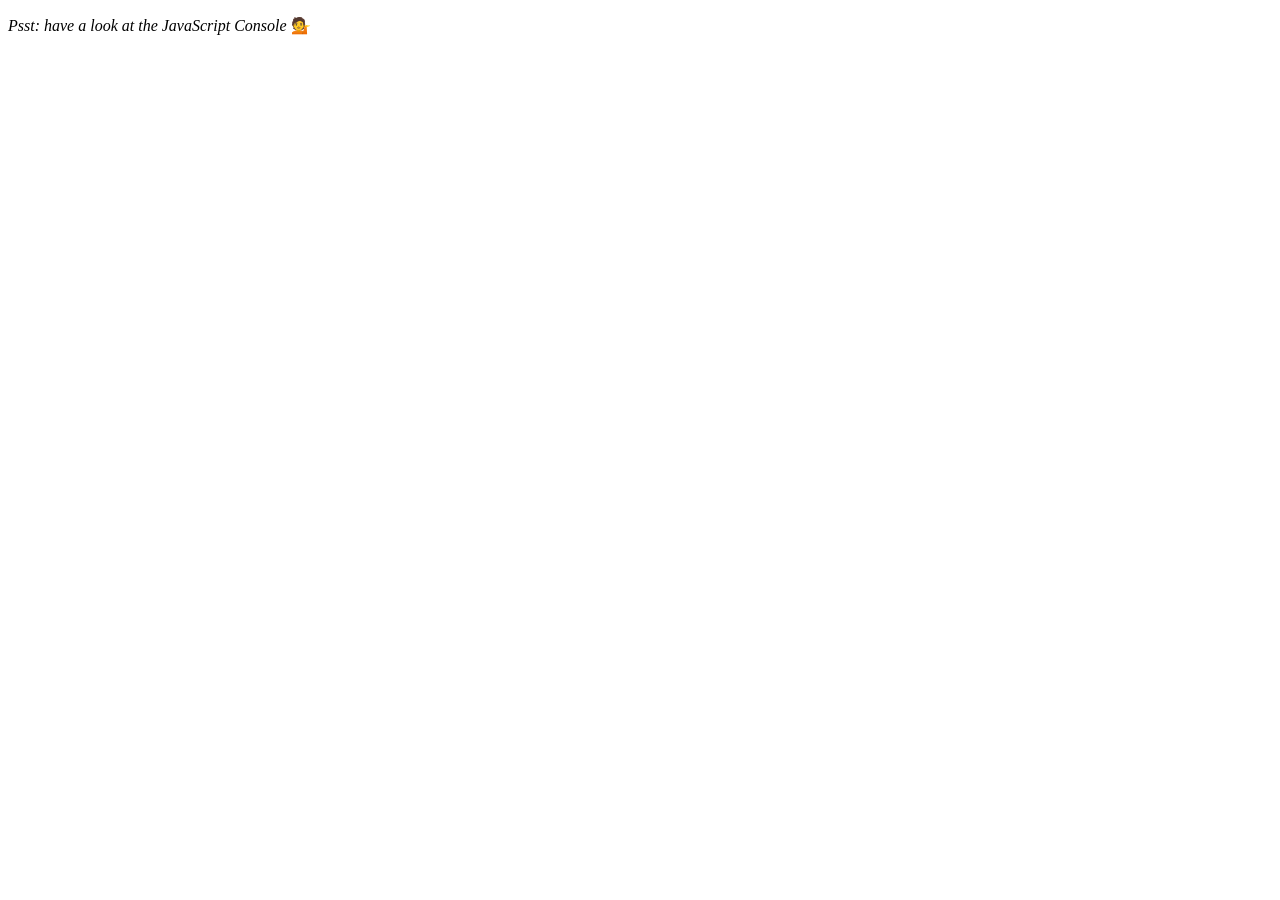
<file: Array Cardio/index.html>
<!DOCTYPE html>
<html lang="en">
<head>
  <meta charset="UTF-8">
  <title>Array Cardio 💪</title>
</head>
<body>
  <p><em>Psst: have a look at the JavaScript Console</em> 💁</p>
  <script>
    // Get your shorts on - this is an array workout!
    // ## Array Cardio Day 1

    // Some data we can work with

    const inventors = [
      { first: 'Albert', last: 'Einstein', year: 1879, passed: 1955 },
      { first: 'Isaac', last: 'Newton', year: 1643, passed: 1727 },
      { first: 'Galileo', last: 'Galilei', year: 1564, passed: 1642 },
      { first: 'Marie', last: 'Curie', year: 1867, passed: 1934 },
      { first: 'Johannes', last: 'Kepler', year: 1571, passed: 1630 },
      { first: 'Nicolaus', last: 'Copernicus', year: 1473, passed: 1543 },
      { first: 'Max', last: 'Planck', year: 1858, passed: 1947 },
      { first: 'Katherine', last: 'Blodgett', year: 1898, passed: 1979 },
      { first: 'Ada', last: 'Lovelace', year: 1815, passed: 1852 },
      { first: 'Sarah E.', last: 'Goode', year: 1855, passed: 1905 },
      { first: 'Lise', last: 'Meitner', year: 1878, passed: 1968 },
      { first: 'Hanna', last: 'Hammarström', year: 1829, passed: 1909 }
    ];

    const people = ['Beck, Glenn', 'Becker, Carl', 'Beckett, Samuel', 'Beddoes, Mick', 'Beecher, Henry', 'Beethoven, Ludwig', 'Begin, Menachem', 'Belloc, Hilaire', 'Bellow, Saul', 'Benchley, Robert', 'Benenson, Peter', 'Ben-Gurion, David', 'Benjamin, Walter', 'Benn, Tony', 'Bennington, Chester', 'Benson, Leana', 'Bent, Silas', 'Bentsen, Lloyd', 'Berger, Ric', 'Bergman, Ingmar', 'Berio, Luciano', 'Berle, Milton', 'Berlin, Irving', 'Berne, Eric', 'Bernhard, Sandra', 'Berra, Yogi', 'Berry, Halle', 'Berry, Wendell', 'Bethea, Erin', 'Bevan, Aneurin', 'Bevel, Ken', 'Biden, Joseph', 'Bierce, Ambrose', 'Biko, Steve', 'Billings, Josh', 'Biondo, Frank', 'Birrell, Augustine', 'Black, Elk', 'Blair, Robert', 'Blair, Tony', 'Blake, William'];

    // Array.prototype.filter()
    // 1. Filter the list of inventors for those who were born in the 1500's
    const fifteen = inventors.filter(inventor => (inventor.year >= 1500 && inventor.year < 1600));
    console.table(fifteen);

    // Array.prototype.map()
    // 2. Give us an array of the inventors' first and last names
    const fullNames = inventors.map(inventor => `${inventor.first} ${inventor.last}`);
    console.log(fullNames);

    // Array.prototype.sort()
    // 3. Sort the inventors by birthdate, oldest to youngest
    const ordered = inventors.sort((a, b) => a.year > b.year ? 1 : -1);
    console.table(ordered);

    // Array.prototype.reduce()
    // 4. How many years did all the inventors live?
    const totalYears = inventors.reduce((total, inventor) => {
      return total + (inventor.passed - inventor.year);
    }, 0);
    console.log(totalYears);

    // 5. Sort the inventors by years lived
    const oldest = inventors.sort(function (a, b) {
      const lastGuy = a.passed - a.year;
      const nextGuy = b.passed - b.year;
      return lastGuy > nextGuy ? -1 : 1;
    });
    console.table(oldest);

    // 6. create a list of Boulevards in Paris that contain 'de' anywhere in the name
    // https://en.wikipedia.org/wiki/Category:Boulevards_in_Paris


    // 7. sort Exercise
    // Sort the people alphabetically by last name
    const alpha = people.sort((lastOne, nextOne) => {
      const [aLast, aFirst] = lastOne.split(', ');
      const [bLast, bFirst] = nextOne.split(', ');
      return aLast > bLast ? -1 : 1;
    });
    console.log(alpha);

    // 8. Reduce Exercise
    // Sum up the instances of each of these
    const data = ['car', 'car', 'truck', 'truck', 'bike', 'walk', 'car', 'van', 'bike', 'walk', 'car', 'van', 'car', 'truck' ];

    const transportation = data.reduce(function(obj, item) {
      if (!obj[item]) {
        obj[item] = 0;
      }
      obj[item]++;
      return obj;
    }, {});
    console.log(transportation);

    const newPeople = [
      { name: 'Wes', year: 1988 },
      { name: 'Kait', year: 1986 },
      { name: 'Irv', year: 1970 },
      { name: 'Lux', year: 2015 }
    ];

    const comments = [
      { text: 'Love this!', id: 523423 },
      { text: 'Super good', id: 823423 },
      { text: 'You are the best', id: 2039842 },
      { text: 'Ramen is my fav food ever', id: 123523 },
      { text: 'Nice Nice Nice!', id: 542328 }
    ];

    // Some and Every Checks
    // Array.prototype.some() // is at least one person 19 or older?
    const isAdult = newPeople.some(person => ((new Date()).getFullYear()) - person.year >= 19);
    console.log({isAdult});
    // Array.prototype.every() // is everyone 19 or older?
    const allAdult = newPeople.every(person => ((new Date()).getFullYear()) - person.year >= 19);
    console.log({allAdult});
    // Array.prototype.find()
    // Find is like filter, but instead returns just the one you are looking for
    // find the comment with the ID of 823423
    const comment = comments.find(comment => comment.id === 823423);
    console.log(comment);

    // Array.prototype.findIndex()
    // Find the comment with this ID
    // delete the comment with the ID of 823423
    const index = comments.findIndex(comment => comment.id === 823423);
    console.log(index);
    const newComments = [
      ...comments.slice(0, index),
      ...comments.slice(index + 1)
    ];
    comments.splice(index, 1);

  </script>
</body>
</html>
</file>
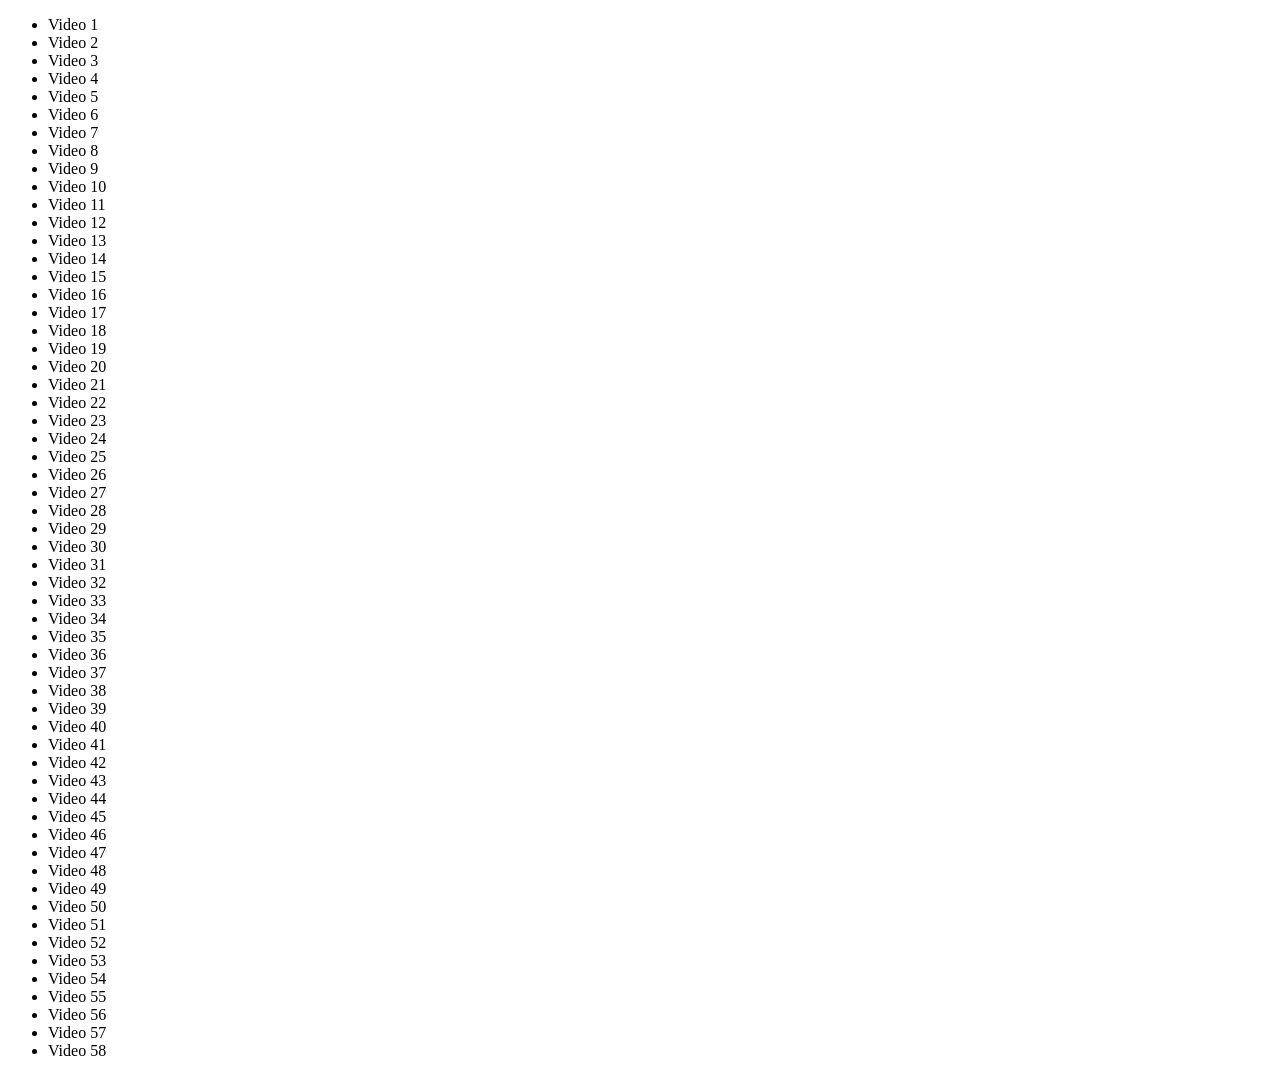
<file: Array Reduce/index.html>
<!DOCTYPE html>
<html lang="en">
  <head>
    <meta charset="UTF-8" />
    <title>Videos</title>
  </head>
  <body>
    <ul class="videos">
      <li data-time="5:43">
        Video 1
      </li>
      <li data-time="2:33">
        Video 2
      </li>
      <li data-time="3:45">
        Video 3
      </li>
      <li data-time="0:47">
        Video 4
      </li>
      <li data-time="5:21">
        Video 5
      </li>
      <li data-time="6:56">
        Video 6
      </li>
      <li data-time="3:46">
        Video 7
      </li>
      <li data-time="5:25">
        Video 8
      </li>
      <li data-time="3:14">
        Video 9
      </li>
      <li data-time="3:31">
        Video 10
      </li>
      <li data-time="5:59">
        Video 11
      </li>
      <li data-time="3:07">
        Video 12
      </li>
      <li data-time="11:29">
        Video 13
      </li>
      <li data-time="8:57">
        Video 14
      </li>
      <li data-time="5:49">
        Video 15
      </li>
      <li data-time="5:52">
        Video 16
      </li>
      <li data-time="5:50">
        Video 17
      </li>
      <li data-time="9:13">
        Video 18
      </li>
      <li data-time="11:51">
        Video 19
      </li>
      <li data-time="7:58">
        Video 20
      </li>
      <li data-time="4:40">
        Video 21
      </li>
      <li data-time="4:45">
        Video 22
      </li>
      <li data-time="6:46">
        Video 23
      </li>
      <li data-time="7:24">
        Video 24
      </li>
      <li data-time="7:12">
        Video 25
      </li>
      <li data-time="5:23">
        Video 26
      </li>
      <li data-time="3:34">
        Video 27
      </li>
      <li data-time="8:22">
        Video 28
      </li>
      <li data-time="5:17">
        Video 29
      </li>
      <li data-time="3:10">
        Video 30
      </li>
      <li data-time="4:43">
        Video 31
      </li>
      <li data-time="19:43">
        Video 32
      </li>
      <li data-time="0:47">
        Video 33
      </li>
      <li data-time="0:47">
        Video 34
      </li>
      <li data-time="3:14">
        Video 35
      </li>
      <li data-time="3:59">
        Video 36
      </li>
      <li data-time="2:43">
        Video 37
      </li>
      <li data-time="4:17">
        Video 38
      </li>
      <li data-time="6:56">
        Video 39
      </li>
      <li data-time="3:05">
        Video 40
      </li>
      <li data-time="2:06">
        Video 41
      </li>
      <li data-time="1:59">
        Video 42
      </li>
      <li data-time="1:49">
        Video 43
      </li>
      <li data-time="3:36">
        Video 44
      </li>
      <li data-time="7:10">
        Video 45
      </li>
      <li data-time="3:44">
        Video 46
      </li>
      <li data-time="3:44">
        Video 47
      </li>
      <li data-time="4:36">
        Video 48
      </li>
      <li data-time="3:16">
        Video 49
      </li>
      <li data-time="1:10">
        Video 50
      </li>
      <li data-time="6:10">
        Video 51
      </li>
      <li data-time="2:14">
        Video 52
      </li>
      <li data-time="3:44">
        Video 53
      </li>
      <li data-time="5:05">
        Video 54
      </li>
      <li data-time="6:03">
        Video 55
      </li>
      <li data-time="12:39">
        Video 56
      </li>
      <li data-time="1:56">
        Video 57
      </li>
      <li data-time="4:04">
        Video 58
      </li>
    </ul>
    <script src="main.js"></script>
  </body>
</html>
</file>
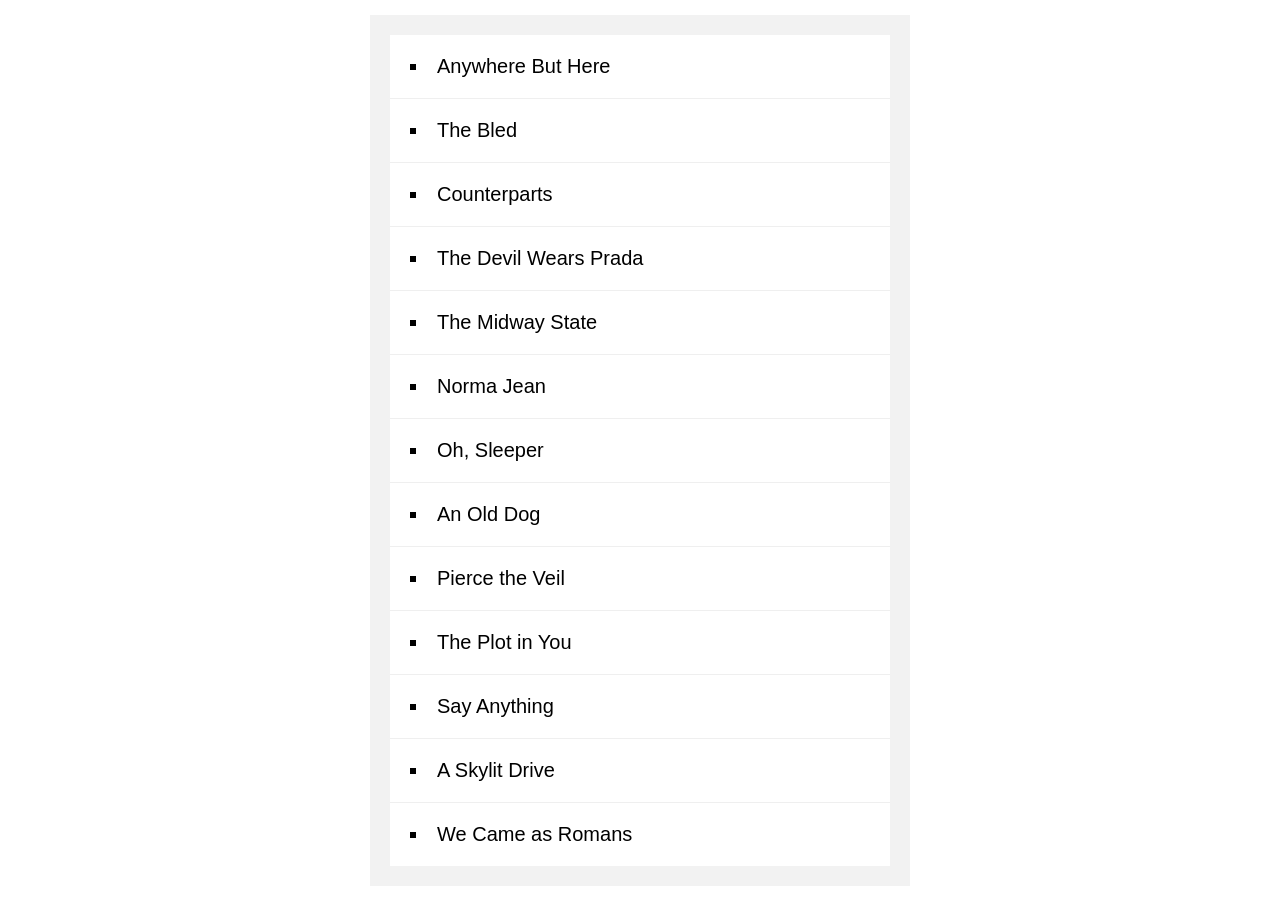
<file: Array Sorting/index.html>
<!DOCTYPE html>
<html lang="en">
  <head>
    <meta charset="UTF-8" />
    <title>Sort Without Articles</title>
  </head>
  <body>
    <style>
      body {
        margin: 0;
        font-family: sans-serif;
        background: url('https://source.unsplash.com/nDqA4d5NL0k/2000x2000');
        background-size: cover;
        display: flex;
        align-items: center;
        min-height: 100vh;
      }

      #bands {
        list-style: inside square;
        font-size: 20px;
        background: white;
        width: 500px;
        margin: auto;
        padding: 0;
        box-shadow: 0 0 0 20px rgba(0, 0, 0, 0.05);
      }

      #bands li {
        border-bottom: 1px solid #efefef;
        padding: 20px;
      }

      #bands li:last-child {
        border-bottom: 0;
      }

      a {
        color: #ffc600;
        text-decoration: none;
      }
    </style>

    <ul id="bands"></ul>

    <script src="main.js"></script>
  </body>
</html>
</file>
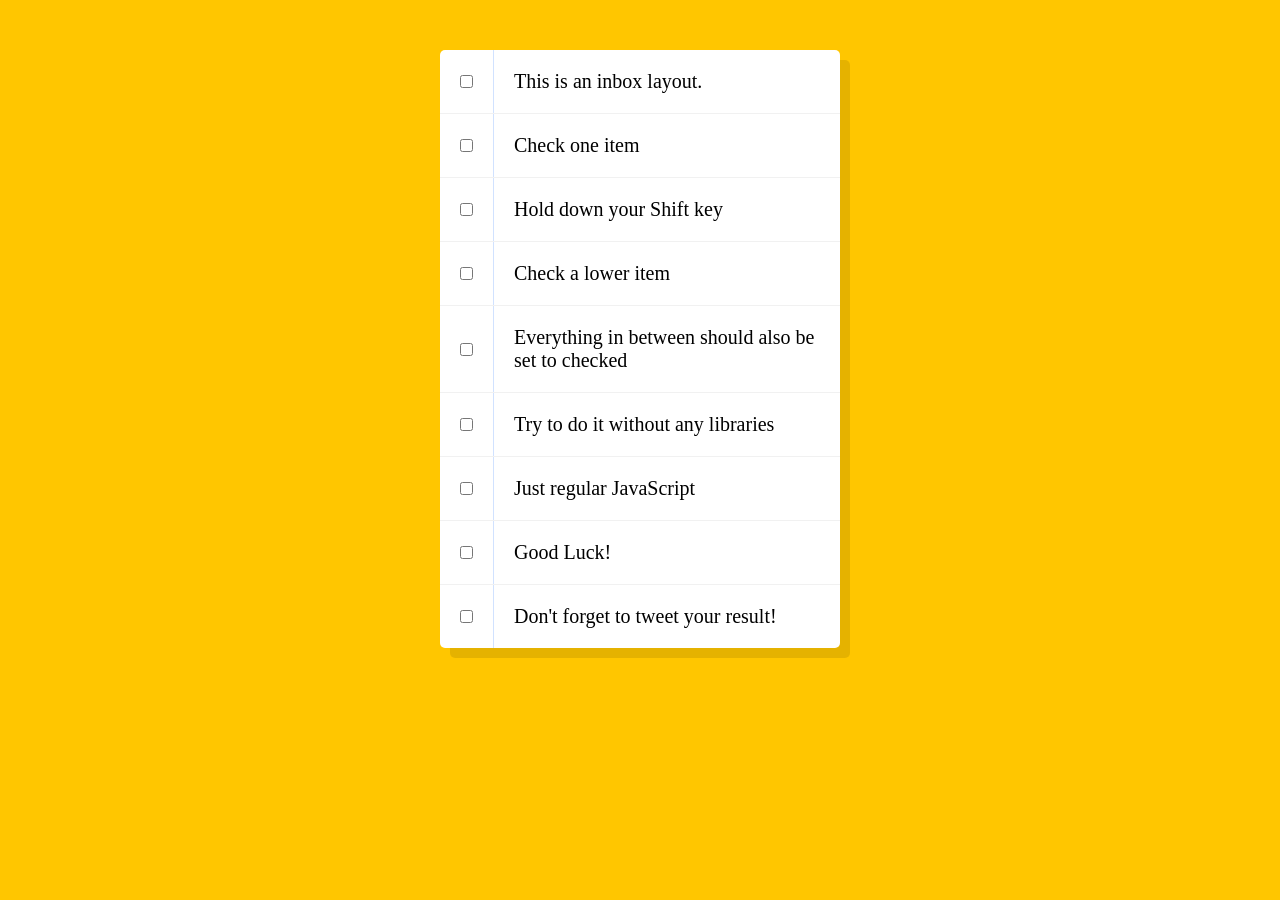
<file: Check Box/index.html>
<!DOCTYPE html>
<html lang="en">
<head>
  <meta charset="UTF-8">
  <title>Hold Shift to Check Multiple Checkboxes</title>
</head>
<body>
  <style>

    html {
      font-family: sans-serif;
      background: #ffc600;
    }

    .inbox {
      max-width: 400px;
      margin: 50px auto;
      background: white;
      border-radius: 5px;
      box-shadow: 10px 10px 0 rgba(0,0,0,0.1);
    }

    .item {
      display: flex;
      align-items: center;
      border-bottom: 1px solid #F1F1F1;
    }

    .item:last-child {
      border-bottom: 0;
    }

    input:checked + p {
      background: #F9F9F9;
      text-decoration: line-through;
    }

    input[type="checkbox"] {
      margin: 20px;
    }

    p {
      margin: 0;
      padding: 20px;
      transition: background 0.2s;
      flex: 1;
      font-family:'helvetica neue';
      font-size: 20px;
      font-weight: 200;
      border-left: 1px solid #D1E2FF;
    }
  </style>
   <!--
   The following is a common layout you would see in an email client.

   When a user clicks a checkbox, holds Shift, and then clicks another checkbox a few rows down, all the checkboxes inbetween those two checkboxes should be checked.

  -->
  <div class="inbox">
    <div class="item">
      <input type="checkbox">
      <p>This is an inbox layout.</p>
    </div>
    <div class="item">
      <input type="checkbox">
      <p>Check one item</p>
    </div>
    <div class="item">
      <input type="checkbox">
      <p>Hold down your Shift key</p>
    </div>
    <div class="item">
      <input type="checkbox">
      <p>Check a lower item</p>
    </div>
    <div class="item">
      <input type="checkbox">
      <p>Everything in between should also be set to checked</p>
    </div>
    <div class="item">
      <input type="checkbox">
      <p>Try to do it without any libraries</p>
    </div>
    <div class="item">
      <input type="checkbox">
      <p>Just regular JavaScript</p>
    </div>
    <div class="item">
      <input type="checkbox">
      <p>Good Luck!</p>
    </div>
    <div class="item">
      <input type="checkbox">
      <p>Don't forget to tweet your result!</p>
    </div>
  </div>

<script src="main.js"></script>
</body>
</html>
</file>
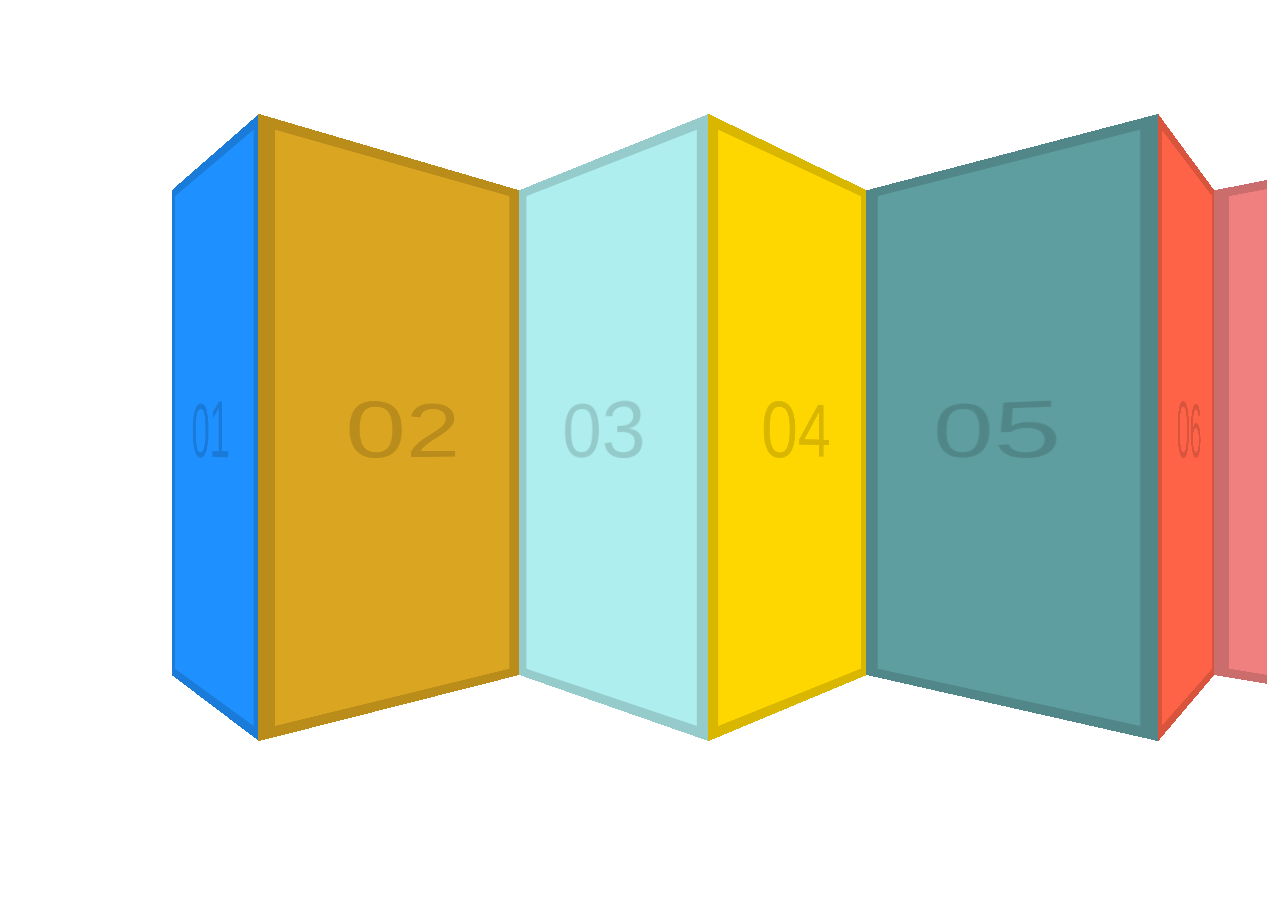
<file: Click and Drag/index.html>
<!DOCTYPE html>
<html lang="en">
  <head>
    <meta charset="UTF-8" />
    <title>Click and Drag</title>
    <link rel="stylesheet" href="style.css" />
  </head>
  <body>
    <div class="items">
      <div class="item item1">01</div>
      <div class="item item2">02</div>
      <div class="item item3">03</div>
      <div class="item item4">04</div>
      <div class="item item5">05</div>
      <div class="item item6">06</div>
      <div class="item item7">07</div>
      <div class="item item8">08</div>
      <div class="item item9">09</div>
      <div class="item item10">10</div>
      <div class="item item11">11</div>
      <div class="item item12">12</div>
      <div class="item item13">13</div>
      <div class="item item14">14</div>
      <div class="item item15">15</div>
      <div class="item item16">16</div>
      <div class="item item17">17</div>
      <div class="item item18">18</div>
      <div class="item item19">19</div>
      <div class="item item20">20</div>
      <div class="item item21">21</div>
      <div class="item item22">22</div>
      <div class="item item23">23</div>
      <div class="item item24">24</div>
      <div class="item item25">25</div>
    </div>

    <script src="main.js"></script>
  </body>
</html>
</file>
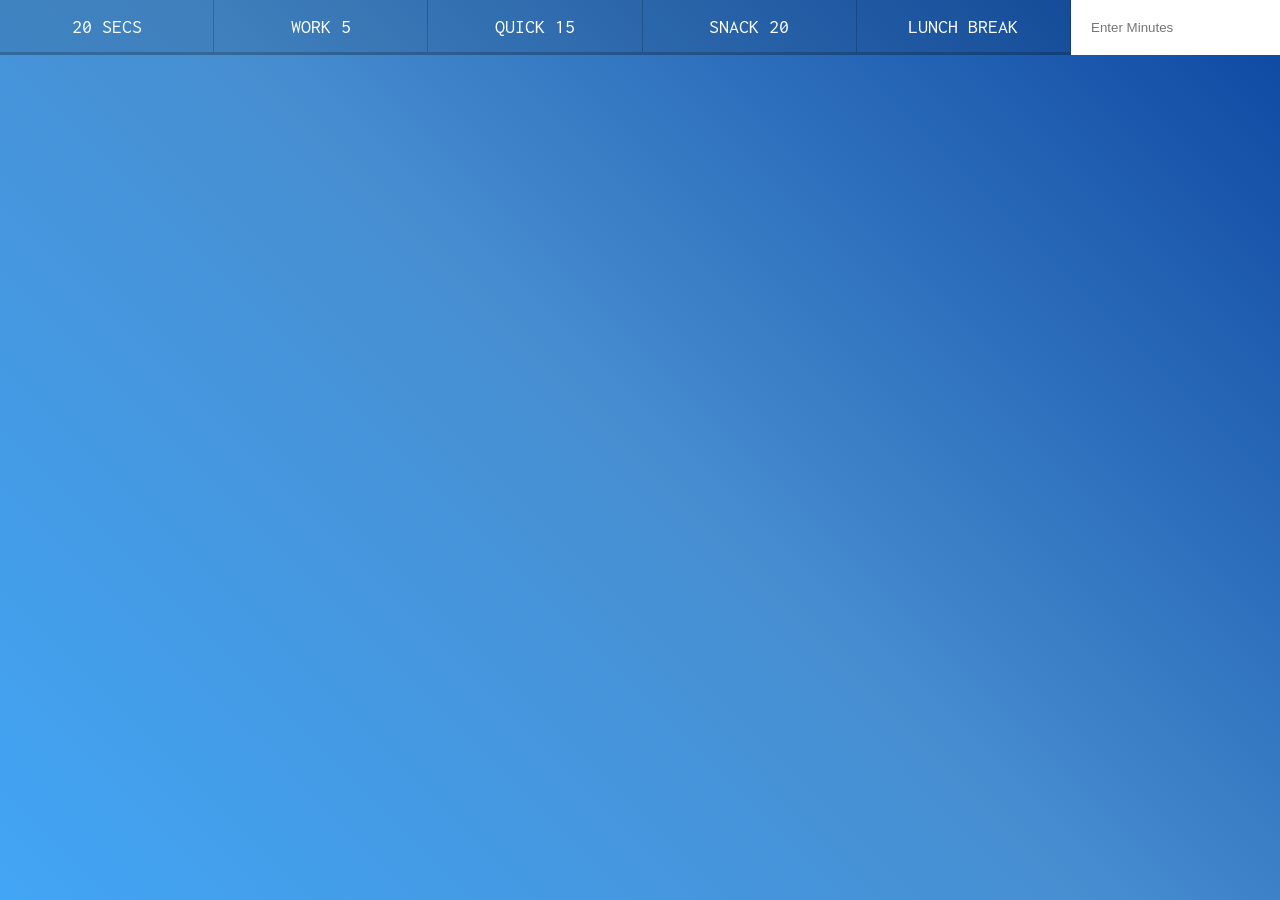
<file: Countdown Timer/index.html>
<!DOCTYPE html>
<html lang="en">
  <head>
    <meta charset="UTF-8" />
    <title>Countdown Timer</title>
    <link href="https://fonts.googleapis.com/css?family=Inconsolata" rel="stylesheet" type="text/css" />
    <link rel="stylesheet" href="style.css" />
  </head>
  <body>
    <div class="timer">
      <div class="timer__controls">
        <button data-time="20" class="timer__button">20 Secs</button>
        <button data-time="300" class="timer__button">Work 5</button>
        <button data-time="900" class="timer__button">Quick 15</button>
        <button data-time="1200" class="timer__button">Snack 20</button>
        <button data-time="3600" class="timer__button">Lunch Break</button>
        <form name="customForm" id="custom">
          <input type="text" name="minutes" placeholder="Enter Minutes" />
        </form>
      </div>
      <div class="display">
        <h1 class="display__time-left"></h1>
        <p class="display__end-time"></p>
      </div>
    </div>

    <script src="main.js"></script>
  </body>
</html>
</file>
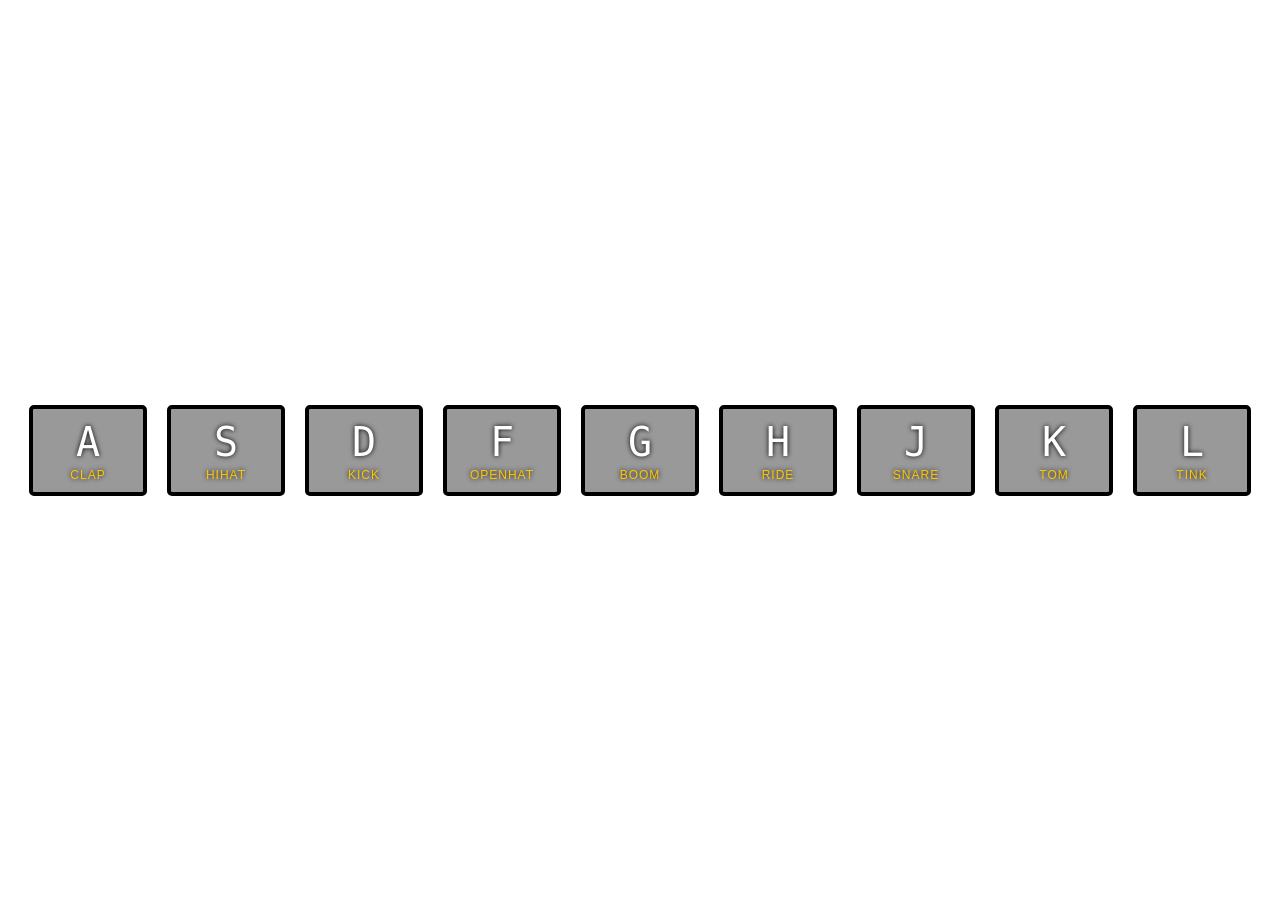
<file: Drum Kit/index.html>
<!DOCTYPE html>
<html lang="en">
<head>
  <meta charset="UTF-8">
  <title>JS Drum Kit</title>
  <link rel="stylesheet" href="style.css">
</head>
<body>


  <div class="keys">
    <div data-key="65" class="key">
      <kbd>A</kbd>
      <span class="sound">clap</span>
    </div>
    <div data-key="83" class="key">
      <kbd>S</kbd>
      <span class="sound">hihat</span>
    </div>
    <div data-key="68" class="key">
      <kbd>D</kbd>
      <span class="sound">kick</span>
    </div>
    <div data-key="70" class="key">
      <kbd>F</kbd>
      <span class="sound">openhat</span>
    </div>
    <div data-key="71" class="key">
      <kbd>G</kbd>
      <span class="sound">boom</span>
    </div>
    <div data-key="72" class="key">
      <kbd>H</kbd>
      <span class="sound">ride</span>
    </div>
    <div data-key="74" class="key">
      <kbd>J</kbd>
      <span class="sound">snare</span>
    </div>
    <div data-key="75" class="key">
      <kbd>K</kbd>
      <span class="sound">tom</span>
    </div>
    <div data-key="76" class="key">
      <kbd>L</kbd>
      <span class="sound">tink</span>
    </div>
  </div>

  <audio data-key="65" src="sounds/clap.wav"></audio>
  <audio data-key="83" src="sounds/hihat.wav"></audio>
  <audio data-key="68" src="sounds/kick.wav"></audio>
  <audio data-key="70" src="sounds/openhat.wav"></audio>
  <audio data-key="71" src="sounds/boom.wav"></audio>
  <audio data-key="72" src="sounds/ride.wav"></audio>
  <audio data-key="74" src="sounds/snare.wav"></audio>
  <audio data-key="75" src="sounds/tom.wav"></audio>
  <audio data-key="76" src="sounds/tink.wav"></audio>

  <script src="main.js"></script>

</body>
</html>
</file>
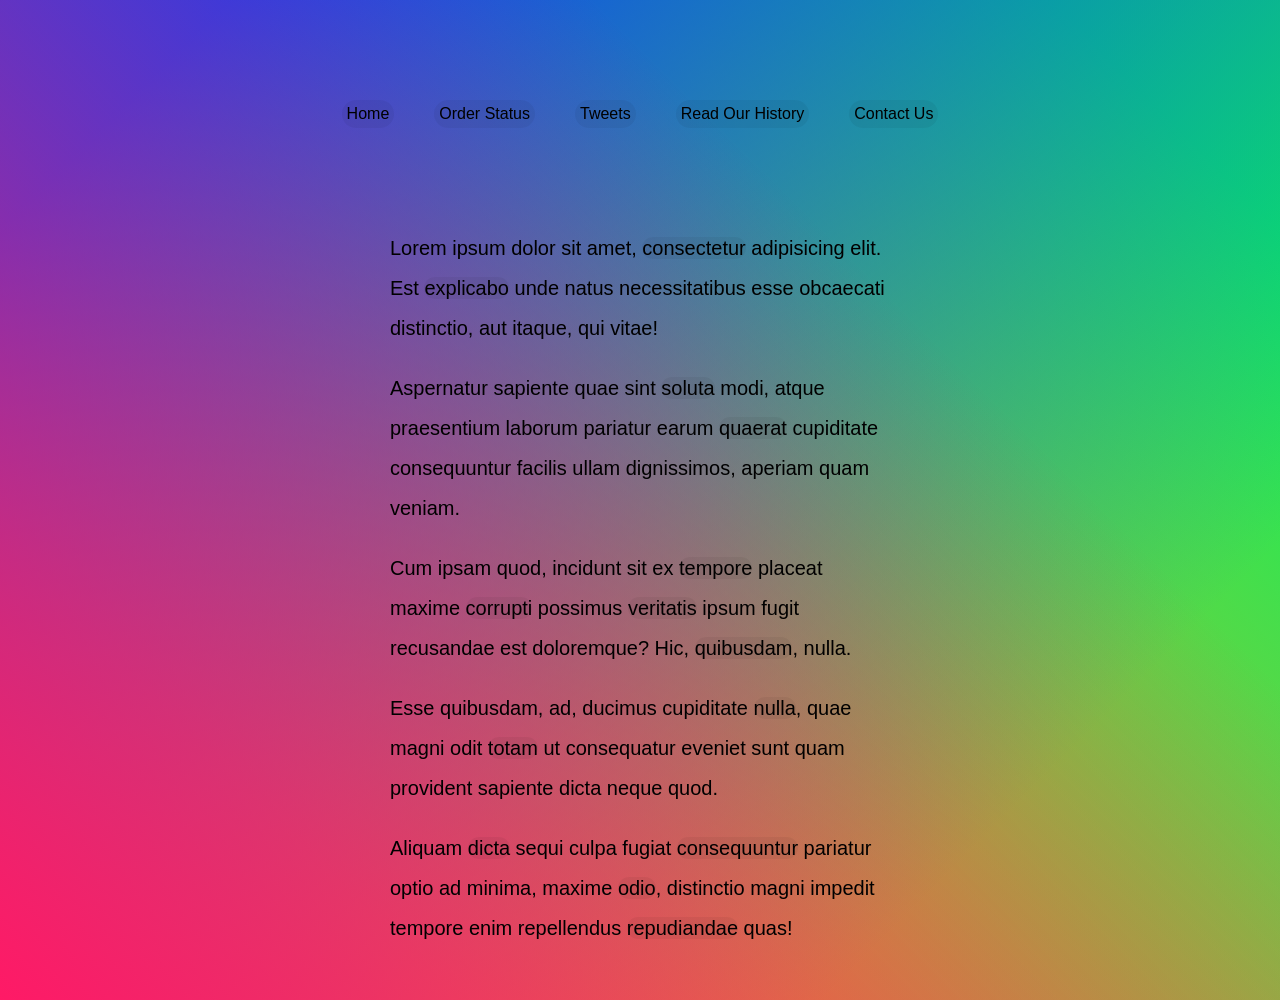
<file: Follow Along Links/index.html>
<!DOCTYPE html>
<html lang="en">
  <head>
    <meta charset="UTF-8" />
    <title>👀👀👀Follow Along Nav</title>
    <link rel="stylesheet" href="style.css" />
  </head>
  <body>
    <nav>
      <ul class="menu">
        <li><a href="">Home</a></li>
        <li><a href="">Order Status</a></li>
        <li><a href="">Tweets</a></li>
        <li><a href="">Read Our History</a></li>
        <li><a href="">Contact Us</a></li>
      </ul>
    </nav>

    <div class="wrapper">
      <p>
        Lorem ipsum dolor sit amet, <a href="">consectetur</a> adipisicing elit. Est <a href="">explicabo</a> unde natus necessitatibus esse obcaecati
        distinctio, aut itaque, qui vitae!
      </p>
      <p>
        Aspernatur sapiente quae sint <a href="">soluta</a> modi, atque praesentium laborum pariatur earum <a href="">quaerat</a> cupiditate consequuntur
        facilis ullam dignissimos, aperiam quam veniam.
      </p>
      <p>
        Cum ipsam quod, incidunt sit ex <a href="">tempore</a> placeat maxime <a href="">corrupti</a> possimus <a href="">veritatis</a> ipsum fugit recusandae
        est doloremque? Hic, <a href="">quibusdam</a>, nulla.
      </p>
      <p>
        Esse quibusdam, ad, ducimus cupiditate <a href="">nulla</a>, quae magni odit <a href="">totam</a> ut consequatur eveniet sunt quam provident sapiente
        dicta neque quod.
      </p>
      <p>
        Aliquam <a href="">dicta</a> sequi culpa fugiat <a href="">consequuntur</a> pariatur optio ad minima, maxime <a href="">odio</a>, distinctio magni
        impedit tempore enim repellendus <a href="">repudiandae</a> quas!
      </p>
    </div>

    <script src="main.js"></script>
  </body>
</html>
</file>
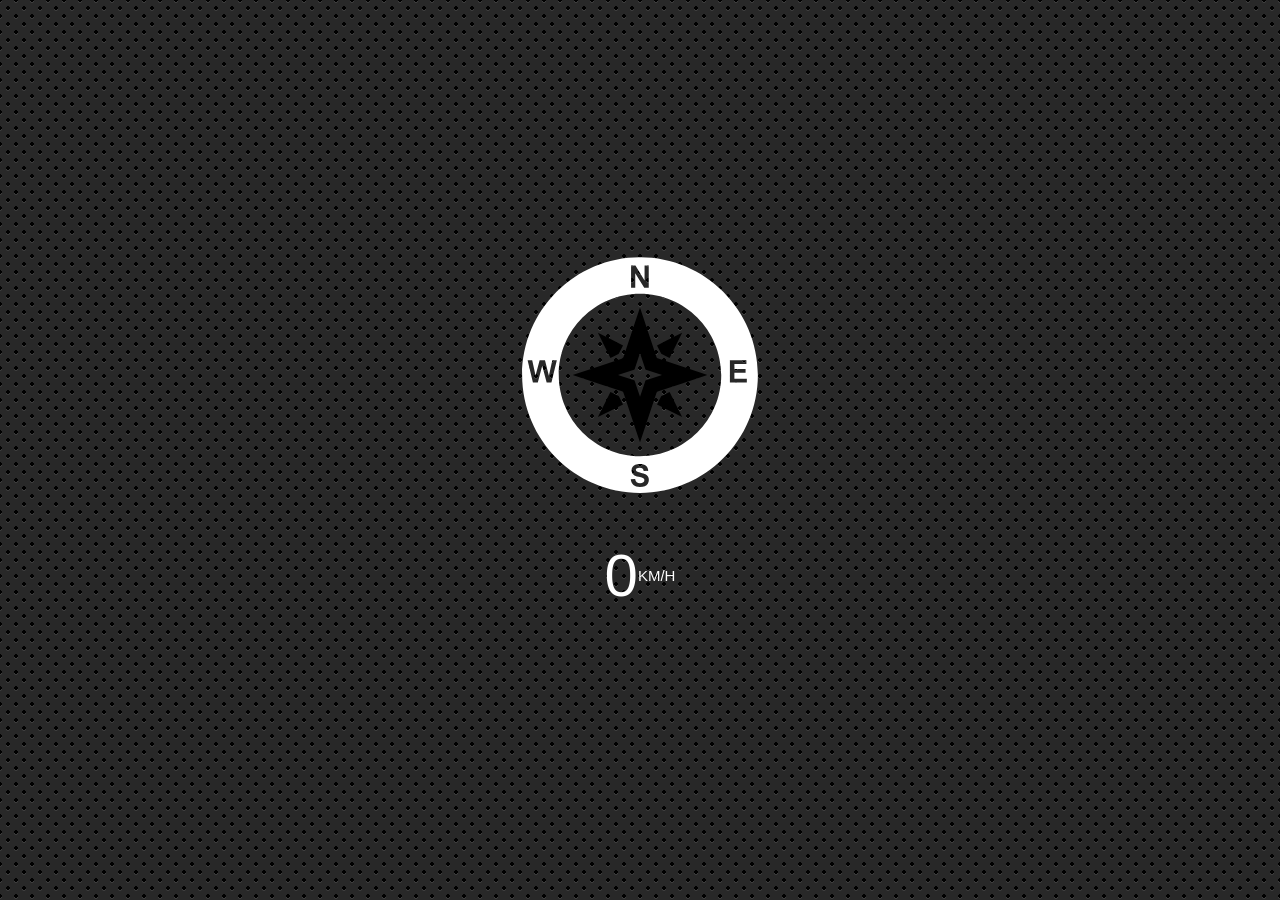
<file: Geolocation/index.html>
<!DOCTYPE html>
<html lang="en">
  <head>
    <meta charset="UTF-8" />
    <title>Document</title>
    <meta name="viewport" content="width=device-width" />
  </head>
  <body>
    <svg
      class="arrow"
      xmlns="http://www.w3.org/2000/svg"
      xmlns:xlink="http://www.w3.org/1999/xlink"
      version="1.1"
      x="0px"
      y="0px"
      viewBox="0 0 64 64"
      enable-background="new 0 0 64 64"
      xml:space="preserve"
    >
      <g>
        <path
          fill="#ffffff"
          d="M32,1.824C15.361,1.824,1.825,15.361,1.825,32c0,16.639,13.537,30.176,30.175,30.176   S62.175,48.639,62.175,32C62.175,15.361,48.639,1.824,32,1.824z M29.715,3.988h1.12l2.333,3.807V3.988h1.069v5.701h-1.155   l-2.298-3.718v3.718h-1.069V3.988z M9.323,33.917H8.102l-1.136-4.262l-1.132,4.262H4.587l-1.361-5.701h1.178l0.859,3.916   l1.042-3.916h1.369l0.999,3.982l0.875-3.982h1.159L9.323,33.917z M33.995,59.828c-0.181,0.285-0.438,0.497-0.77,0.636   c-0.332,0.139-0.745,0.208-1.241,0.208c-0.721,0-1.274-0.167-1.661-0.5c-0.386-0.333-0.617-0.819-0.692-1.456l1.12-0.109   c0.067,0.376,0.204,0.652,0.41,0.828c0.206,0.176,0.484,0.264,0.834,0.264c0.371,0,0.65-0.078,0.838-0.235   c0.188-0.157,0.282-0.34,0.282-0.55c0-0.135-0.04-0.25-0.119-0.344c-0.079-0.095-0.217-0.177-0.414-0.247   c-0.135-0.047-0.442-0.13-0.922-0.249c-0.617-0.153-1.05-0.341-1.299-0.564c-0.35-0.314-0.525-0.696-0.525-1.147   c0-0.29,0.082-0.562,0.247-0.815c0.165-0.253,0.402-0.445,0.712-0.577c0.31-0.132,0.684-0.198,1.122-0.198   c0.716,0,1.254,0.157,1.616,0.471c0.362,0.314,0.552,0.733,0.57,1.256l-1.151,0.051c-0.049-0.293-0.155-0.504-0.317-0.632   c-0.162-0.128-0.405-0.193-0.729-0.193c-0.334,0-0.596,0.069-0.786,0.206c-0.122,0.088-0.183,0.206-0.183,0.354   c0,0.135,0.057,0.25,0.171,0.346c0.145,0.122,0.498,0.249,1.058,0.381c0.56,0.132,0.974,0.269,1.243,0.41   c0.268,0.141,0.478,0.334,0.63,0.58c0.152,0.245,0.227,0.548,0.227,0.908C34.267,59.237,34.176,59.543,33.995,59.828z M32,52.795   c-11.466,0-20.795-9.329-20.795-20.795c0-11.466,9.329-20.795,20.795-20.795S52.795,20.534,52.795,32   C52.795,43.466,43.466,52.795,32,52.795z M55.014,33.917v-5.701h4.227v0.965h-3.076v1.264h2.862v0.96h-2.862v1.552h3.185v0.961   H55.014z"
        />
        <g>
          <path
            fill="#000000"
            d="M48.904,31.863c-4.074-1.358-8.148-2.717-12.226-4.066c-0.265-0.087-0.399-0.223-0.486-0.486    c-1.349-4.077-2.708-8.151-4.066-12.226c-0.029-0.087-0.074-0.169-0.132-0.3c-0.054,0.152-0.09,0.245-0.122,0.34    c-1.352,4.053-2.707,8.104-4.048,12.161c-0.096,0.292-0.246,0.428-0.532,0.522c-4.056,1.342-8.108,2.696-12.16,4.049    c-0.097,0.032-0.189,0.074-0.344,0.137c0.172,0.06,0.267,0.093,0.362,0.125c4.074,1.358,8.148,2.717,12.224,4.072    c0.204,0.068,0.337,0.158,0.412,0.386c1.243,3.757,2.498,7.511,3.75,11.265c0.144,0.432,0.291,0.862,0.463,1.373    c0.068-0.185,0.108-0.285,0.142-0.386c1.349-4.042,2.701-8.083,4.04-12.128c0.094-0.284,0.231-0.438,0.523-0.534    c4.056-1.341,8.108-2.696,12.161-4.048c0.099-0.033,0.195-0.076,0.347-0.137C49.067,31.925,48.987,31.891,48.904,31.863z     M37.475,32.038c-1.316,0.439-2.631,0.879-3.947,1.314c-0.095,0.031-0.139,0.081-0.17,0.173c-0.434,1.313-0.873,2.625-1.311,3.937    c-0.012,0.033-0.024,0.066-0.046,0.126c-0.056-0.166-0.104-0.306-0.15-0.446c-0.407-1.219-0.814-2.437-1.218-3.657    c-0.025-0.074-0.068-0.104-0.134-0.125c-1.323-0.44-2.646-0.881-3.968-1.322c-0.031-0.01-0.062-0.022-0.118-0.041    c0.05-0.02,0.081-0.034,0.112-0.045c1.315-0.439,2.631-0.879,3.947-1.314c0.093-0.03,0.142-0.075,0.173-0.17    c0.435-1.316,0.875-2.632,1.314-3.947c0.01-0.031,0.022-0.062,0.039-0.11c0.019,0.042,0.033,0.069,0.043,0.097    c0.441,1.323,0.882,2.645,1.321,3.969c0.028,0.085,0.072,0.129,0.158,0.158c1.324,0.438,2.646,0.879,3.969,1.32    c0.027,0.009,0.053,0.02,0.1,0.038C37.538,32.013,37.507,32.027,37.475,32.038z"
          />
          <path
            fill="#000000"
            d="M24.436,27.633c-1.069-2.137-2.119-4.237-3.216-6.43c2.189,1.094,4.292,2.145,6.433,3.216    c-0.359,0.713-0.706,1.404-1.057,2.091c-0.023,0.045-0.078,0.082-0.127,0.106C25.807,26.949,25.143,27.28,24.436,27.633z"
          />
          <path
            fill="#000000"
            d="M39.573,27.632c-0.696-0.348-1.351-0.673-2.002-1.005c-0.076-0.038-0.155-0.104-0.193-0.177    c-0.338-0.661-0.666-1.326-1.019-2.033c2.121-1.061,4.228-2.115,6.43-3.217C41.69,23.399,40.635,25.509,39.573,27.632z"
          />
          <path
            fill="#000000"
            d="M24.436,36.339c0.712,0.357,1.394,0.698,2.074,1.043c0.046,0.024,0.088,0.073,0.113,0.121    c0.339,0.671,0.674,1.345,1.028,2.051c-2.126,1.063-4.232,2.117-6.43,3.216C22.317,40.577,23.37,38.472,24.436,36.339z"
          />
          <path
            fill="#000000"
            d="M36.358,39.555c0.354-0.707,0.688-1.38,1.028-2.05c0.028-0.056,0.084-0.111,0.14-0.139    c0.67-0.339,1.343-0.674,2.047-1.026c1.066,2.131,2.118,4.235,3.215,6.43C40.601,41.676,38.503,40.628,36.358,39.555z"
          />
        </g>
      </g>
    </svg>

    <h1 class="speed">
      <span class="speed-value">0</span>
      <span class="units">KM/H</span>
    </h1>

    <style>
      html {
        font-size: 100px;
      }

      body {
        margin: 0;
        font-family: sans-serif;
        min-height: 100vh;
        display: flex;
        justify-content: center;
        align-items: center;
        flex-direction: column;
        background: radial-gradient(black 15%, transparent 16%) 0 0, radial-gradient(black 15%, transparent 16%) 8px 8px,
          radial-gradient(rgba(255, 255, 255, 0.1) 15%, transparent 20%) 0 1px, radial-gradient(rgba(255, 255, 255, 0.1) 15%, transparent 20%) 8px 9px;
        background-color: #282828;
        background-size: 16px 16px;
        background-attachment: fixed;
      }

      .arrow {
        width: 250px;
        overflow: hidden;
        transition: all 0.2s;
        transform: rotate(0deg);
        display: inline-block;
      }

      h1 {
        color: white;
        font-weight: 100;
        font-size: 60px;
        display: flex;
        align-items: center;
      }

      .units {
        font-size: 15px;
      }
      /*Compass: https://thenounproject.com/search/?q=compass&i=592352*/
    </style>
    <script src="main.js"></script>
  </body>
</html>
</file>
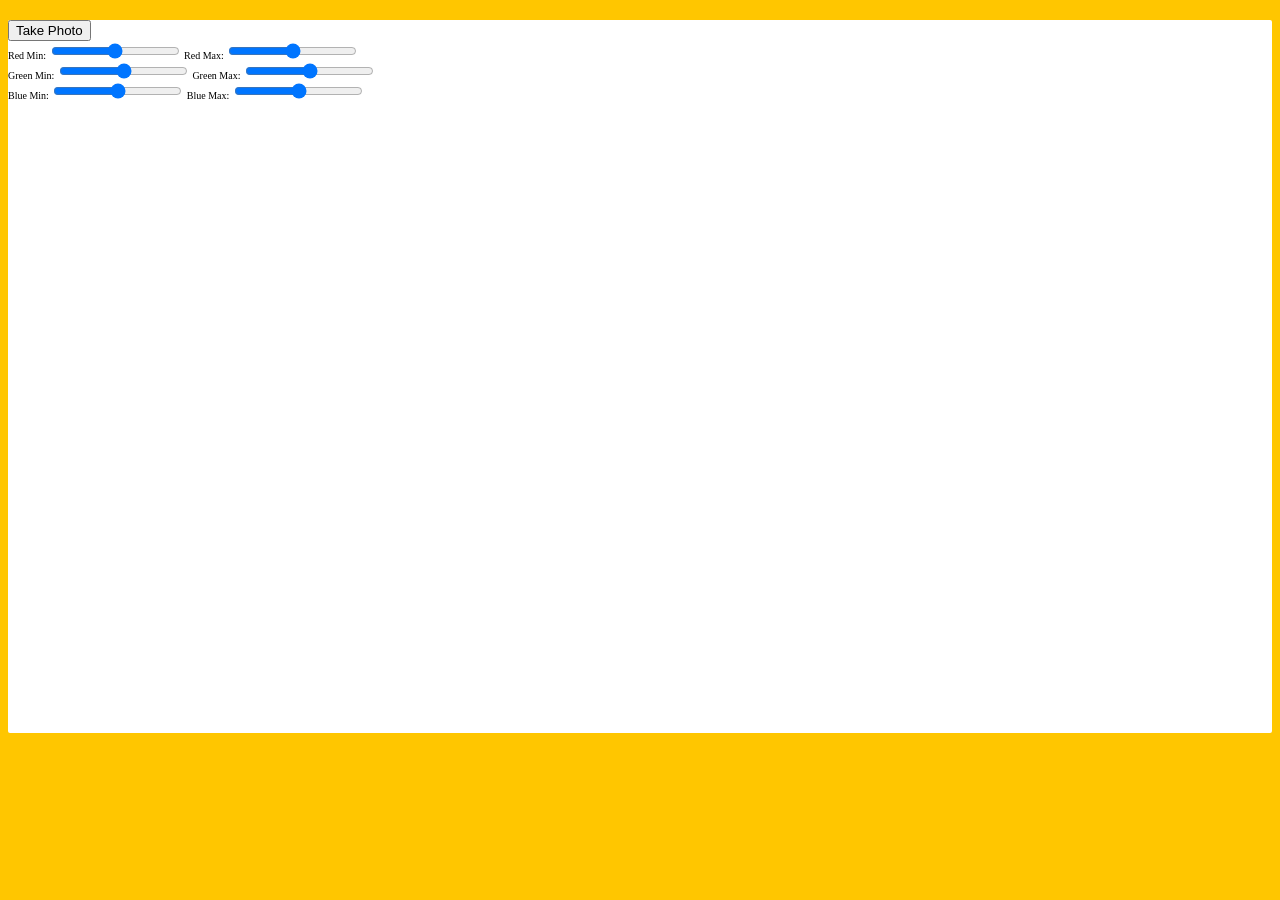
<file: Get User Media/index.html>
<!DOCTYPE html>
<html lang="en">
  <head>
    <meta charset="UTF-8" />
    <title>Get User Media Code Along!</title>
    <link rel="stylesheet" href="style.css" />
  </head>
  <body>
    <div class="photobooth">
      <div class="controls">
        <button onClick="takePhoto()">Take Photo</button>
        <div class="rgb">
          <label for="rmin">Red Min:</label>
          <input type="range" min="0" max="255" name="rmin" />
          <label for="rmax">Red Max:</label>
          <input type="range" min="0" max="255" name="rmax" />

          <br />

          <label for="gmin">Green Min:</label>
          <input type="range" min="0" max="255" name="gmin" />
          <label for="gmax">Green Max:</label>
          <input type="range" min="0" max="255" name="gmax" />

          <br />

          <label for="bmin">Blue Min:</label>
          <input type="range" min="0" max="255" name="bmin" />
          <label for="bmax">Blue Max:</label>
          <input type="range" min="0" max="255" name="bmax" />
        </div>
      </div>

      <canvas class="photo"></canvas>
      <video class="player"></video>
      <div class="strip"></div>
    </div>

    <audio class="snap" src="http://wesbos.com/demos/photobooth/snap.mp3" hidden></audio>

    <script src="scripts.js"></script>
  </body>
</html>
</file>
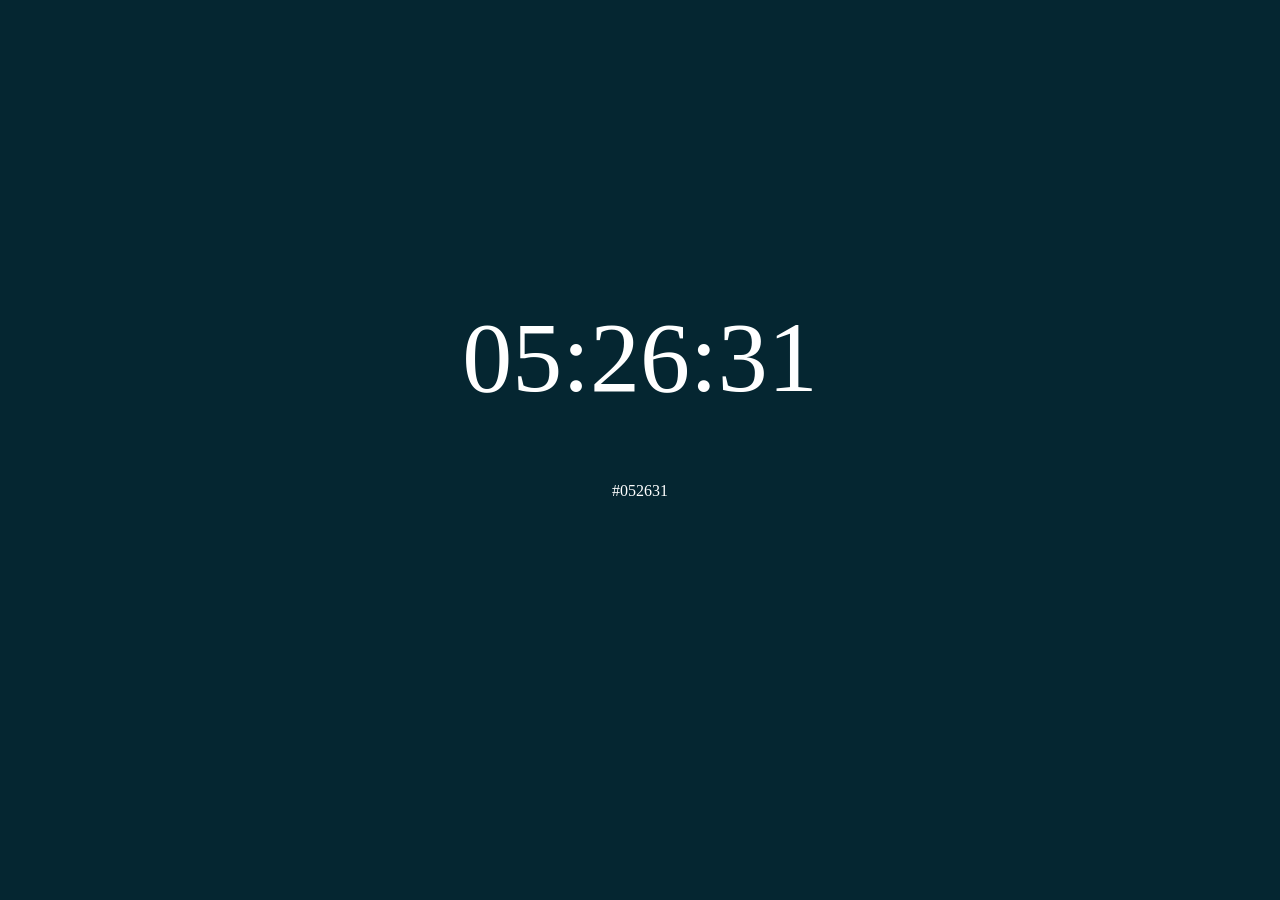
<file: HexClock/index.html>
<!DOCTYPE html>
<html lang="en">
<head>
    <meta charset="UTF-8">
    <meta name="viewport" content="width=device-width, initial-scale=1.0">
    <meta http-equiv="X-UA-Compatible" content="ie=edge">
    <title>HexClock</title>
    <link rel="stylesheet" type="text/css" href="style.css">
</head>
<body>
    <h1 id="clock">00 : 00 : 00</h1>
    <p id="hex-color">#000000</p>
    <script src="main.js"></script>
</body>
</html>
</file>
<file: Click and Drag/style.css>
html {
  box-sizing: border-box;
  background: url('https://source.unsplash.com/NFs6dRTBgaM/2000x2000') fixed;
  background-size: cover;
}

*, *:before, *:after {
  box-sizing: inherit;
}

body {
  min-height: 100vh;
  display: flex;
  justify-content: center;
  align-items: center;
  font-family: sans-serif;
  font-size: 20px;
  margin: 0;
}

.items {
  height: 800px;
  padding: 100px;
  width: 100%;
  border: 1px solid white;
  overflow-x: scroll;
  overflow-y: hidden;
  white-space: nowrap;
  user-select: none;
  cursor: pointer;
  transition: all 0.2s;
  transform: scale(0.98);
  will-change: transform;
  position: relative;
  background: rgba(255,255,255,0.1);
  font-size: 0;
  perspective: 500px;
}

.items.active {
  background: rgba(255,255,255,0.3);
  cursor: grabbing;
  cursor: -webkit-grabbing;
  transform: scale(1);
}

.item {
  width: 200px;
  height: calc(100% - 40px);
  display: inline-flex;
  align-items: center;
  justify-content: center;
  font-size: 80px;
  font-weight: 100;
  color: rgba(0,0,0,0.15);
  box-shadow: inset 0 0 0 10px rgba(0,0,0,0.15);
}

.item:nth-child(9n+1) { background: dodgerblue;}
.item:nth-child(9n+2) { background: goldenrod;}
.item:nth-child(9n+3) { background: paleturquoise;}
.item:nth-child(9n+4) { background: gold;}
.item:nth-child(9n+5) { background: cadetblue;}
.item:nth-child(9n+6) { background: tomato;}
.item:nth-child(9n+7) { background: lightcoral;}
.item:nth-child(9n+8) { background: darkslateblue;}
.item:nth-child(9n+9) { background: rebeccapurple;}

.item:nth-child(even) { transform: scaleX(1.31) rotateY(40deg); }
.item:nth-child(odd) { transform: scaleX(1.31) rotateY(-40deg); }
</file>
<file: Countdown Timer/style.css>
html {
  box-sizing: border-box;
  font-size: 10px;
  background: #8E24AA;
  background: linear-gradient(45deg,  #42a5f5 0%,#478ed1 50%,#0d47a1 100%);
}

*, *:before, *:after {
  box-sizing: inherit;
}

body {
  margin: 0;
  text-align: center;
  font-family: 'Inconsolata', monospace;
}

.display__time-left {
  font-weight: 100;
  font-size: 20rem;
  margin: 0;
  color: white;
  text-shadow: 4px 4px 0 rgba(0,0,0,0.05);
}

.timer {
  display: flex;
  min-height: 100vh;
  flex-direction: column;
}

.timer__controls {
  display: flex;
}

.timer__controls > * {
  flex: 1;
}

.timer__controls form {
  flex: 1;
  display: flex;
}

.timer__controls input {
  flex: 1;
  border: 0;
  padding: 2rem;
}

.timer__button {
  background: none;
  border: 0;
  cursor: pointer;
  color: white;
  font-size: 2rem;
  text-transform: uppercase;
  background: rgba(0,0,0,0.1);
  border-bottom: 3px solid rgba(0,0,0,0.2);
  border-right: 1px solid rgba(0,0,0,0.2);
  padding: 1rem;
  font-family: 'Inconsolata', monospace;
}

.timer__button:hover,
.timer__button:focus {
  background: rgba(0,0,0,0.2);
  outline: 0;
}

.display {
  flex: 1;
  display: flex;
  flex-direction: column;
  align-items: center;
  justify-content: center;
}

.display__end-time {
  font-size: 4rem;
  color: white;
}
</file>
<file: Drum Kit/style.css>
html {
  font-size: 10px;
  background: url(http://i.imgur.com/b9r5sEL.jpg) bottom center;
  background-size: cover;
}

body,html {
  margin: 0;
  padding: 0;
  font-family: sans-serif;
}

.keys {
  display: flex;
  flex: 1;
  min-height: 100vh;
  align-items: center;
  justify-content: center;
}

.key {
  border: .4rem solid black;
  border-radius: .5rem;
  margin: 1rem;
  font-size: 1.5rem;
  padding: 1rem .5rem;
  transition: all .07s ease;
  width: 10rem;
  text-align: center;
  color: white;
  background: rgba(0,0,0,0.4);
  text-shadow: 0 0 .5rem black;
}

.playing {
  transform: scale(1.1);
  border-color: #ffc600;
  box-shadow: 0 0 1rem #ffc600;
}

kbd {
  display: block;
  font-size: 4rem;
}

.sound {
  font-size: 1.2rem;
  text-transform: uppercase;
  letter-spacing: .1rem;
  color: #ffc600;
}
</file>
<file: Follow Along Links/style.css>
html {
  box-sizing: border-box;
}

*, *:before, *:after {
  box-sizing: inherit;
}

body {
  min-height: 100vh;
  margin: 0; /* Important! */
  font-family: sans-serif;
  background:
    linear-gradient(45deg, hsla(340, 100%, 55%, 1) 0%, hsla(340, 100%, 55%, 0) 70%),
    linear-gradient(135deg, hsla(225, 95%, 50%, 1) 10%, hsla(225, 95%, 50%, 0) 80%),
    linear-gradient(225deg, hsla(140, 90%, 50%, 1) 10%, hsla(140, 90%, 50%, 0) 80%),
    linear-gradient(315deg, hsla(35, 95%, 55%, 1) 100%, hsla(35, 95%, 55%, 0) 70%);
}

.wrapper {
  margin: 0 auto;
  max-width: 500px;
  font-size: 20px;
  line-height: 2;
  position: relative;
}

a {
  text-decoration: none;
  color: black;
  background: rgba(0,0,0,0.05);
  border-radius: 20px;
}

.highlight {
  transition: all 0.2s;
  border-bottom: 2px solid white;
  position: absolute;
  top: 0;
  background: white;
  left: 0;
  z-index: -1;
  border-radius: 20px;
  display: block;
  box-shadow: 0 0 10px rgba(0,0,0,0.2);
}

.menu {
  padding: 0;
  display: flex;
  list-style: none;
  justify-content: center;
  margin:100px 0;
}

.menu a {
  display: inline-block;
  padding: 5px;
  margin: 0 20px;
  color: black;
}
</file>
<file: Get User Media/style.css>
html {
  box-sizing: border-box;
}

*, *:before, *:after {
  box-sizing: inherit;
}

html {
  font-size: 10px;
  background: #ffc600;
}

.photobooth {
  background: white;
  max-width: 150rem;
  margin: 2rem auto;
  border-radius: 2px;
}

/*clearfix*/
.photobooth:after {
  content: '';
  display: block;
  clear: both;
}

.photo {
  width: 100%;
  float: left;
}

.player {
  position: absolute;
  top: 20px;
  right: 20px;
  width:200px;
}

/*
  Strip!
*/

.strip {
  padding: 2rem;
}

.strip img {
  width: 100px;
  overflow-x: scroll;
  padding: 0.8rem 0.8rem 2.5rem 0.8rem;
  box-shadow: 0 0 3px rgba(0,0,0,0.2);
  background: white;
}

.strip a:nth-child(5n+1) img { transform: rotate(10deg); }
.strip a:nth-child(5n+2) img { transform: rotate(-2deg); }
.strip a:nth-child(5n+3) img { transform: rotate(8deg); }
.strip a:nth-child(5n+4) img { transform: rotate(-11deg); }
.strip a:nth-child(5n+5) img { transform: rotate(12deg); }
</file>
<file: HexClock/style.css>
body {
    margin-top: 300px;
    text-align: center;
    color: white;
}

#clock {
    font-weight: 300;
    font-size: 100px;
}
</file>
